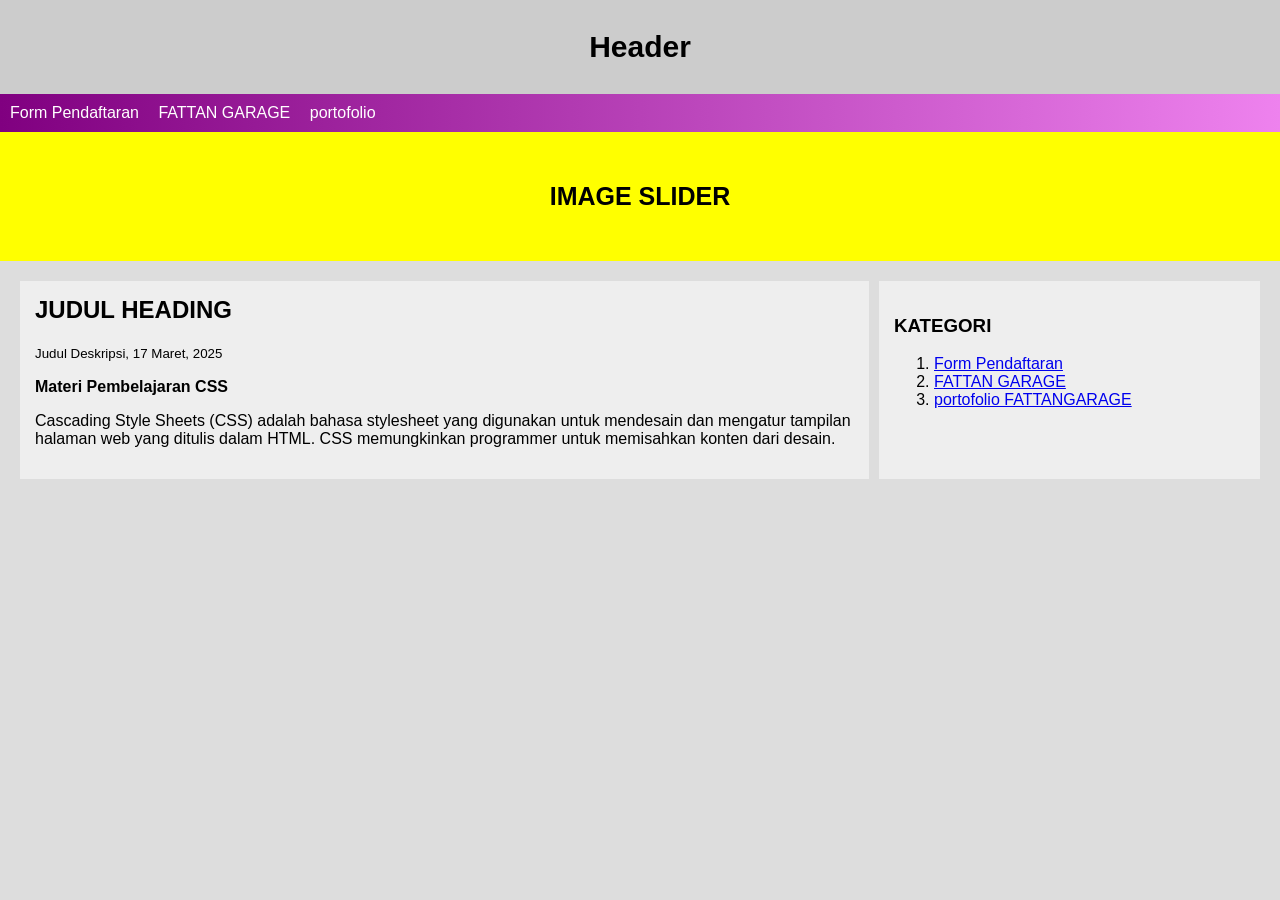
<file: index.html>
<!DOCTYPE html>
<html>
<head>
    <title>Layout Web</title>
    <style>
        body {
            margin: 0;
            font-family: Arial;
            background-color: #ddd;
        }

        .header {
            background: #ccc;
            text-align: center;
            padding: 30px;
            font-size: 30px;
            font-weight: bold;
        }

        .navbar {
            background: linear-gradient(to right, purple, violet);
            padding: 10px;
        }

        .navbar a {
            color: white;
            margin-right: 15px;
            text-decoration: none;
        }

        /* SLIDER KUNING KELAP-KELIP */
        .slider {
            background: yellow;
            text-align: center;
            padding: 50px;
            font-weight: bold;
            font-size: 25px;
            animation: kedip 1s infinite;
        }

        @keyframes kedip {
            0%   { background-color: yellow; }
            50%  { background-color: orange; }
            100% { background-color: yellow; }
        }

        .content {
            display: flex;
            padding: 20px;
        }

        .main {
            width: 70%;
            background: #eee;
            padding: 15px;
            margin-right: 10px;
        }

        .sidebar {
            width: 30%;
            background: #eee;
            padding: 15px;
        }

        h2 {
            margin-top: 0;
        }
    </style>
</head>

<body>

<div class="header">
    Header
</div>

<div class="navbar">
    <a href="form.html">Form Pendaftaran</a>
    <a href="tes.layout..html">FATTAN GARAGE</a>
    <a href="portofolio.html">portofolio</a>
</div>

<div class="slider">
    IMAGE SLIDER
</div>

<div class="content">
    
    <div class="main">
        <h2>JUDUL HEADING</h2>
        <small>Judul Deskripsi, 17 Maret, 2025</small>
        <p><b>Materi Pembelajaran CSS</b></p>
        <p>
            Cascading Style Sheets (CSS) adalah bahasa stylesheet yang digunakan 
            untuk mendesain dan mengatur tampilan halaman web yang ditulis dalam HTML. 
            CSS memungkinkan programmer untuk memisahkan konten dari desain.
        </p>
    </div>

    <div class="sidebar">
        <h3>KATEGORI</h3>
        <ol>
            <li><a href="form.html">Form Pendaftaran</a></li>
            <li><a href="tes.layout..html">FATTAN GARAGE</a></li>
            <li><a href="portofolio.html">portofolio FATTANGARAGE</a></li>
        </ol>
    </div>
    

</div>

</body>
</html>
</file>
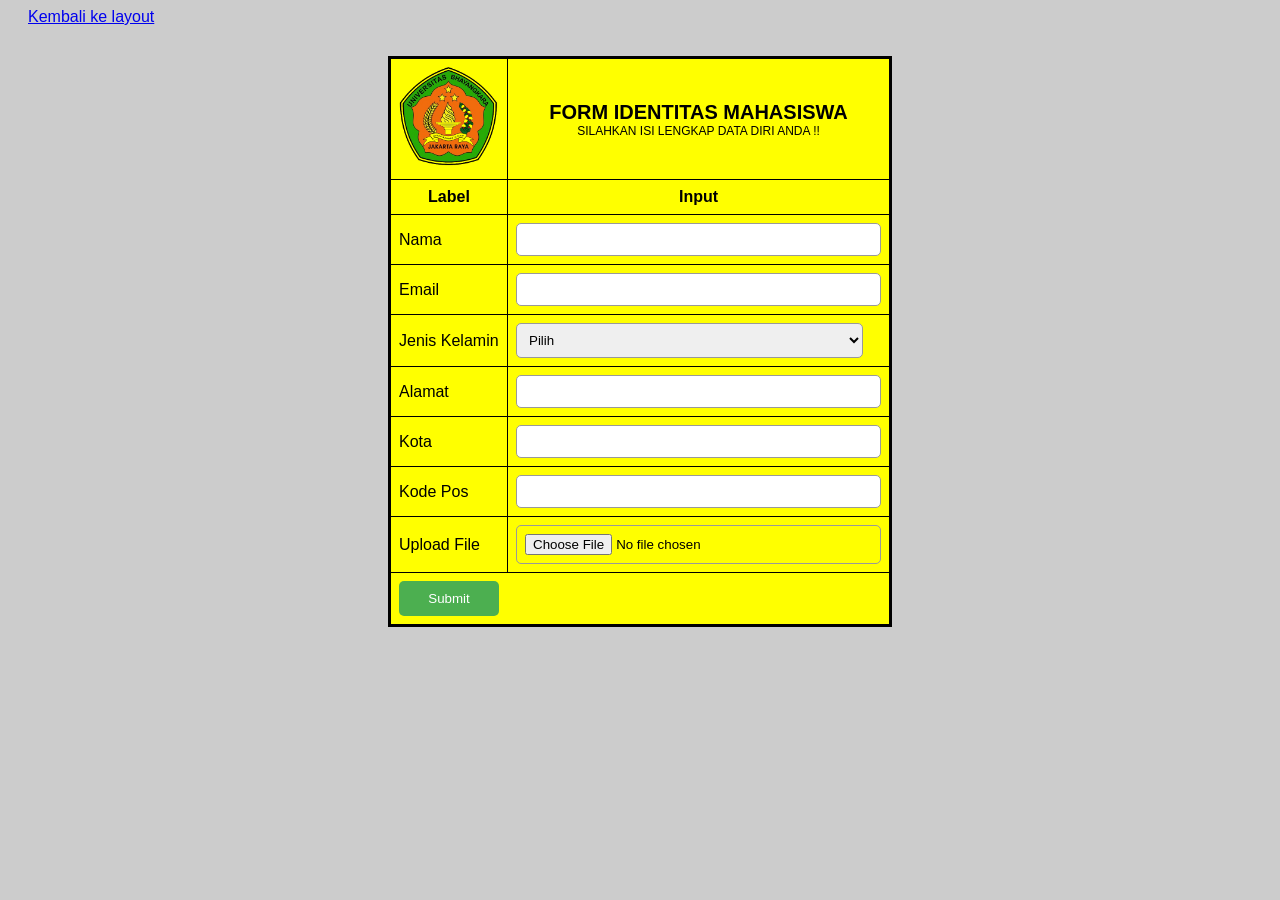
<file: form.html>
<!DOCTYPE html>
<html>
<head>
    <title>Form Identitas Mahasiswa</title>
    <style>
        body {
            background-color: #ccc;
            font-family: Arial, sans-serif;
        }

        .container {
            width: 500px;
            margin: 30px auto;
            background-color: yellow;
            border: 2px solid black;
        }

        table {
            width: 100%;
            border-collapse: collapse;
        }

        td, th {
            border: 1px solid black;
            padding: 8px;
        }

        .header {
            text-align: center;
            font-weight: bold;
            font-size: 20px;
        }

        .subheader {
            text-align: center;
            font-size: 12px;
        }

        .logo {
            width: 100px;
        }

        input, select {
            width: 95%;
            padding: 8px;
            border-radius: 5px;
            border: 1px solid #999;
        }

        .btn {
            background-color: #4CAF50;
            color: white;
            padding: 10px;
            border: none;
            width: 100px;
            border-radius: 5px;
            cursor: pointer;
        }

        .btn:hover {
            background-color: #45a049;
        }

        .back {
            margin-left: 20px;
        }
    </style>
</head>
<body>

<a href="header.html" class="back">Kembali ke layout</a>

<div class="container">
    <table>
        <tr>
            <td class="logo">
                <img src="LOGOUBJ.png" width="100">
            </td>
            <td colspan="2">
                <div class="header">FORM IDENTITAS MAHASISWA</div>
                <div class="subheader">SILAHKAN ISI LENGKAP DATA DIRI ANDA !!</div>
            </td>
        </tr>

        <tr>
            <th>Label</th>
            <th>Input</th>
        </tr>

        <tr>
            <td>Nama</td>
            <td><input type="text"></td>
        </tr>

        <tr>
            <td>Email</td>
            <td><input type="email"></td>
        </tr>

        <tr>
            <td>Jenis Kelamin</td>
            <td>
                <select>
                    <option>Pilih</option>
                    <option>Laki-laki</option>
                    <option>Perempuan</option>
                </select>
            </td>
        </tr>

        <tr>
            <td>Alamat</td>
            <td><input type="text"></td>
        </tr>

        <tr>
            <td>Kota</td>
            <td><input type="text"></td>
        </tr>

        <tr>
            <td>Kode Pos</td>
            <td><input type="text"></td>
        </tr>

        <tr>
            <td>Upload File</td>
            <td><input type="file"></td>
        </tr>

        <tr>
            <td colspan="2">
                <button class="btn">Submit</button>
            </td>
        </tr>
    </table>
</div>

</body>
</html>
</file>
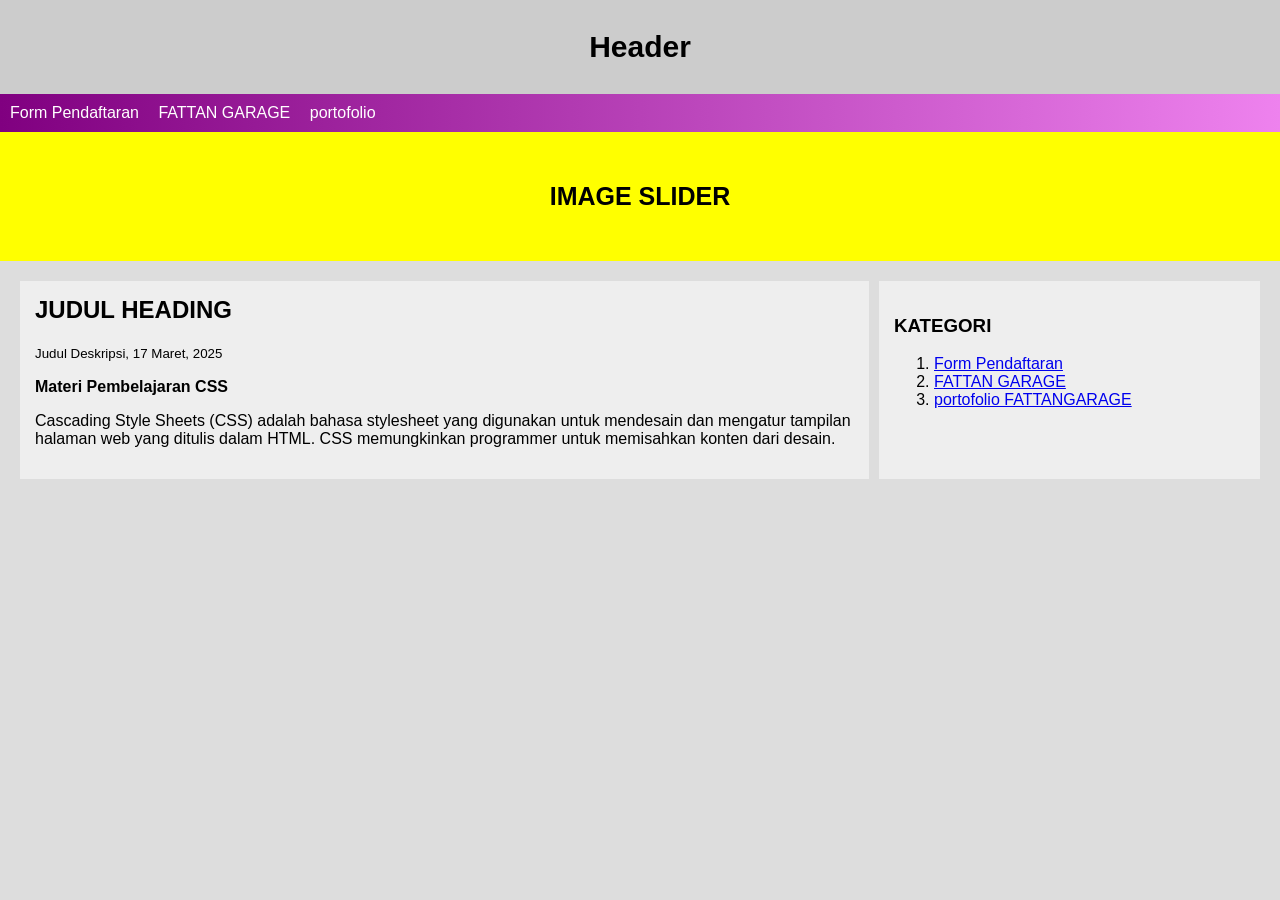
<file: header.html>
<!DOCTYPE html>
<html>
<head>
    <title>Layout Web</title>
    <style>
        body {
            margin: 0;
            font-family: Arial;
            background-color: #ddd;
        }

        .header {
            background: #ccc;
            text-align: center;
            padding: 30px;
            font-size: 30px;
            font-weight: bold;
        }

        .navbar {
            background: linear-gradient(to right, purple, violet);
            padding: 10px;
        }

        .navbar a {
            color: white;
            margin-right: 15px;
            text-decoration: none;
        }

        /* SLIDER KUNING KELAP-KELIP */
        .slider {
            background: yellow;
            text-align: center;
            padding: 50px;
            font-weight: bold;
            font-size: 25px;
            animation: kedip 1s infinite;
        }

        @keyframes kedip {
            0%   { background-color: yellow; }
            50%  { background-color: orange; }
            100% { background-color: yellow; }
        }

        .content {
            display: flex;
            padding: 20px;
        }

        .main {
            width: 70%;
            background: #eee;
            padding: 15px;
            margin-right: 10px;
        }

        .sidebar {
            width: 30%;
            background: #eee;
            padding: 15px;
        }

        h2 {
            margin-top: 0;
        }
    </style>
</head>

<body>

<div class="header">
    Header
</div>

<div class="navbar">
    <a href="form.html">Form Pendaftaran</a>
    <a href="tes.layout..html">FATTAN GARAGE</a>
    <a href="portofolio.html">portofolio</a>
</div>

<div class="slider">
    IMAGE SLIDER
</div>

<div class="content">
    
    <div class="main">
        <h2>JUDUL HEADING</h2>
        <small>Judul Deskripsi, 17 Maret, 2025</small>
        <p><b>Materi Pembelajaran CSS</b></p>
        <p>
            Cascading Style Sheets (CSS) adalah bahasa stylesheet yang digunakan 
            untuk mendesain dan mengatur tampilan halaman web yang ditulis dalam HTML. 
            CSS memungkinkan programmer untuk memisahkan konten dari desain.
        </p>
    </div>

    <div class="sidebar">
        <h3>KATEGORI</h3>
        <ol>
            <li><a href="form.html">Form Pendaftaran</a></li>
            <li><a href="tes.layout..html">FATTAN GARAGE</a></li>
            <li><a href="portofolio.html">portofolio FATTANGARAGE</a></li>
        </ol>
    </div>
    

</div>

</body>
</html>
</file>
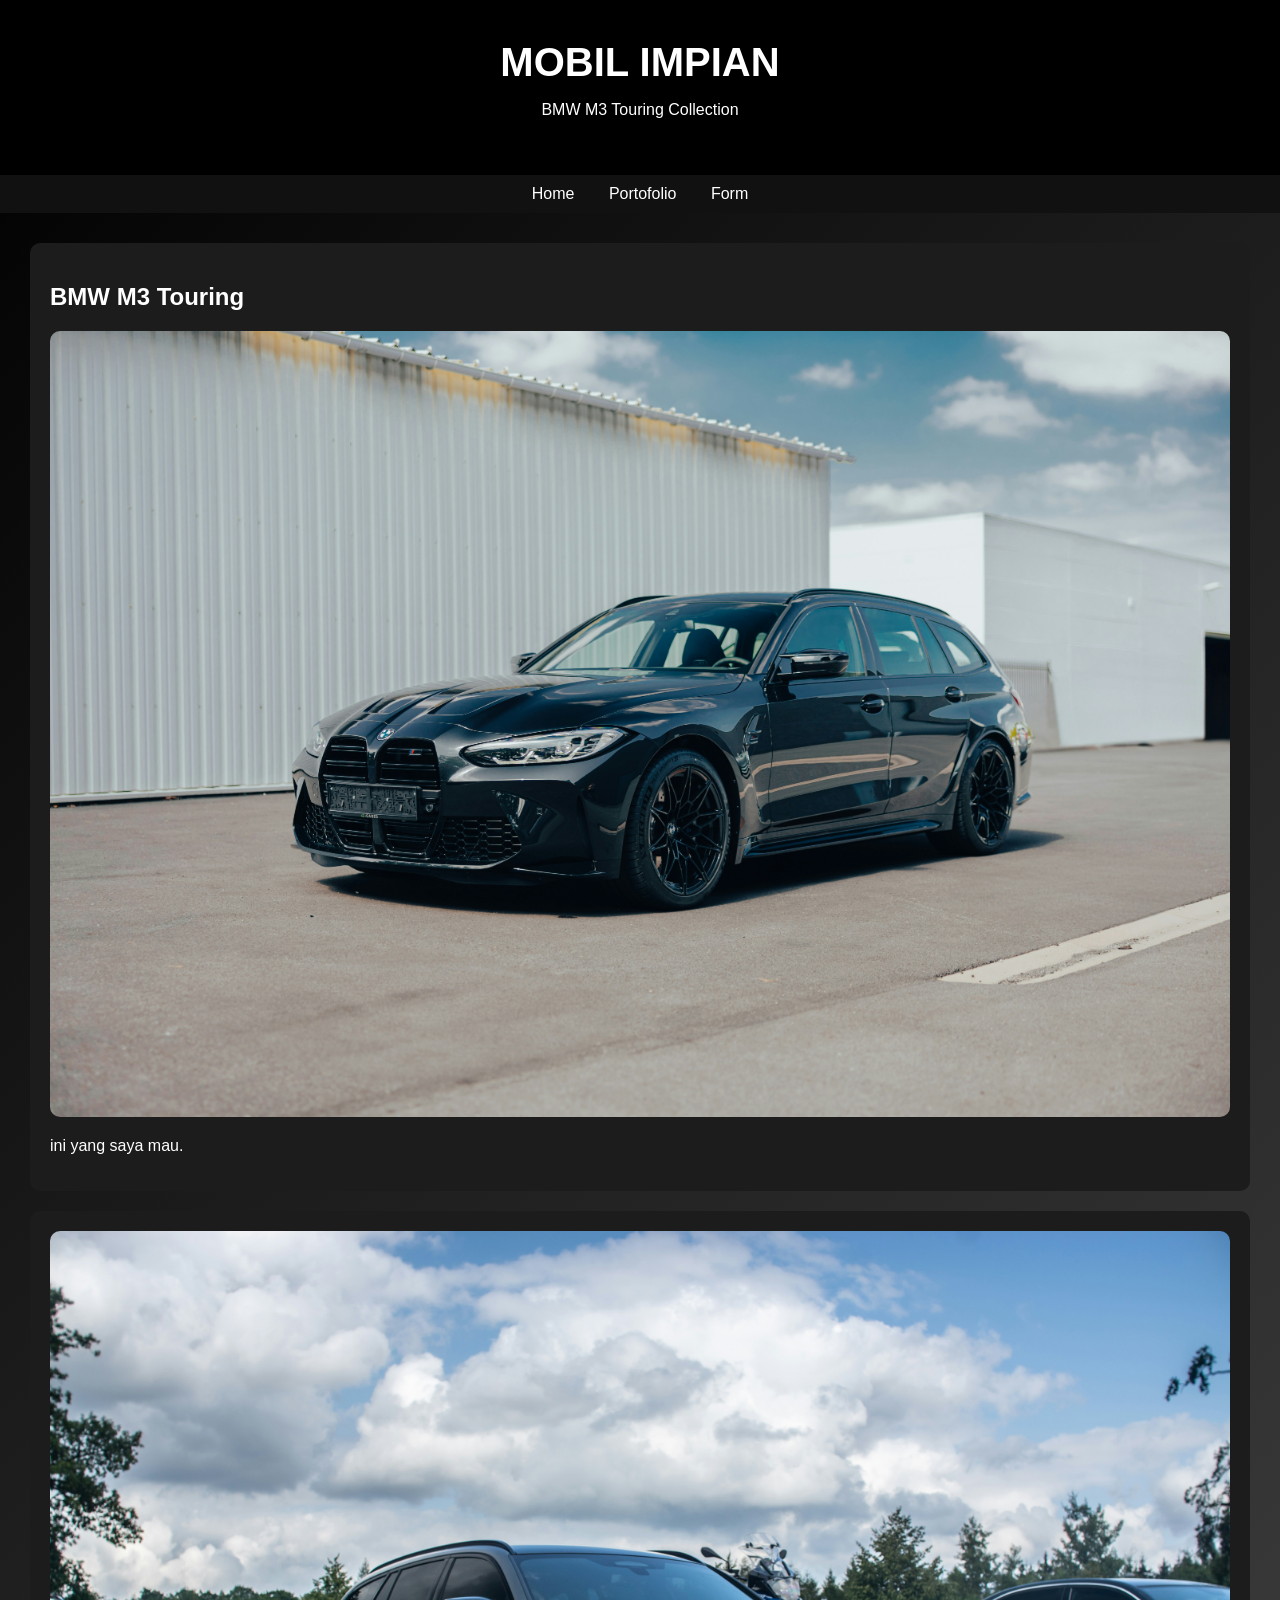
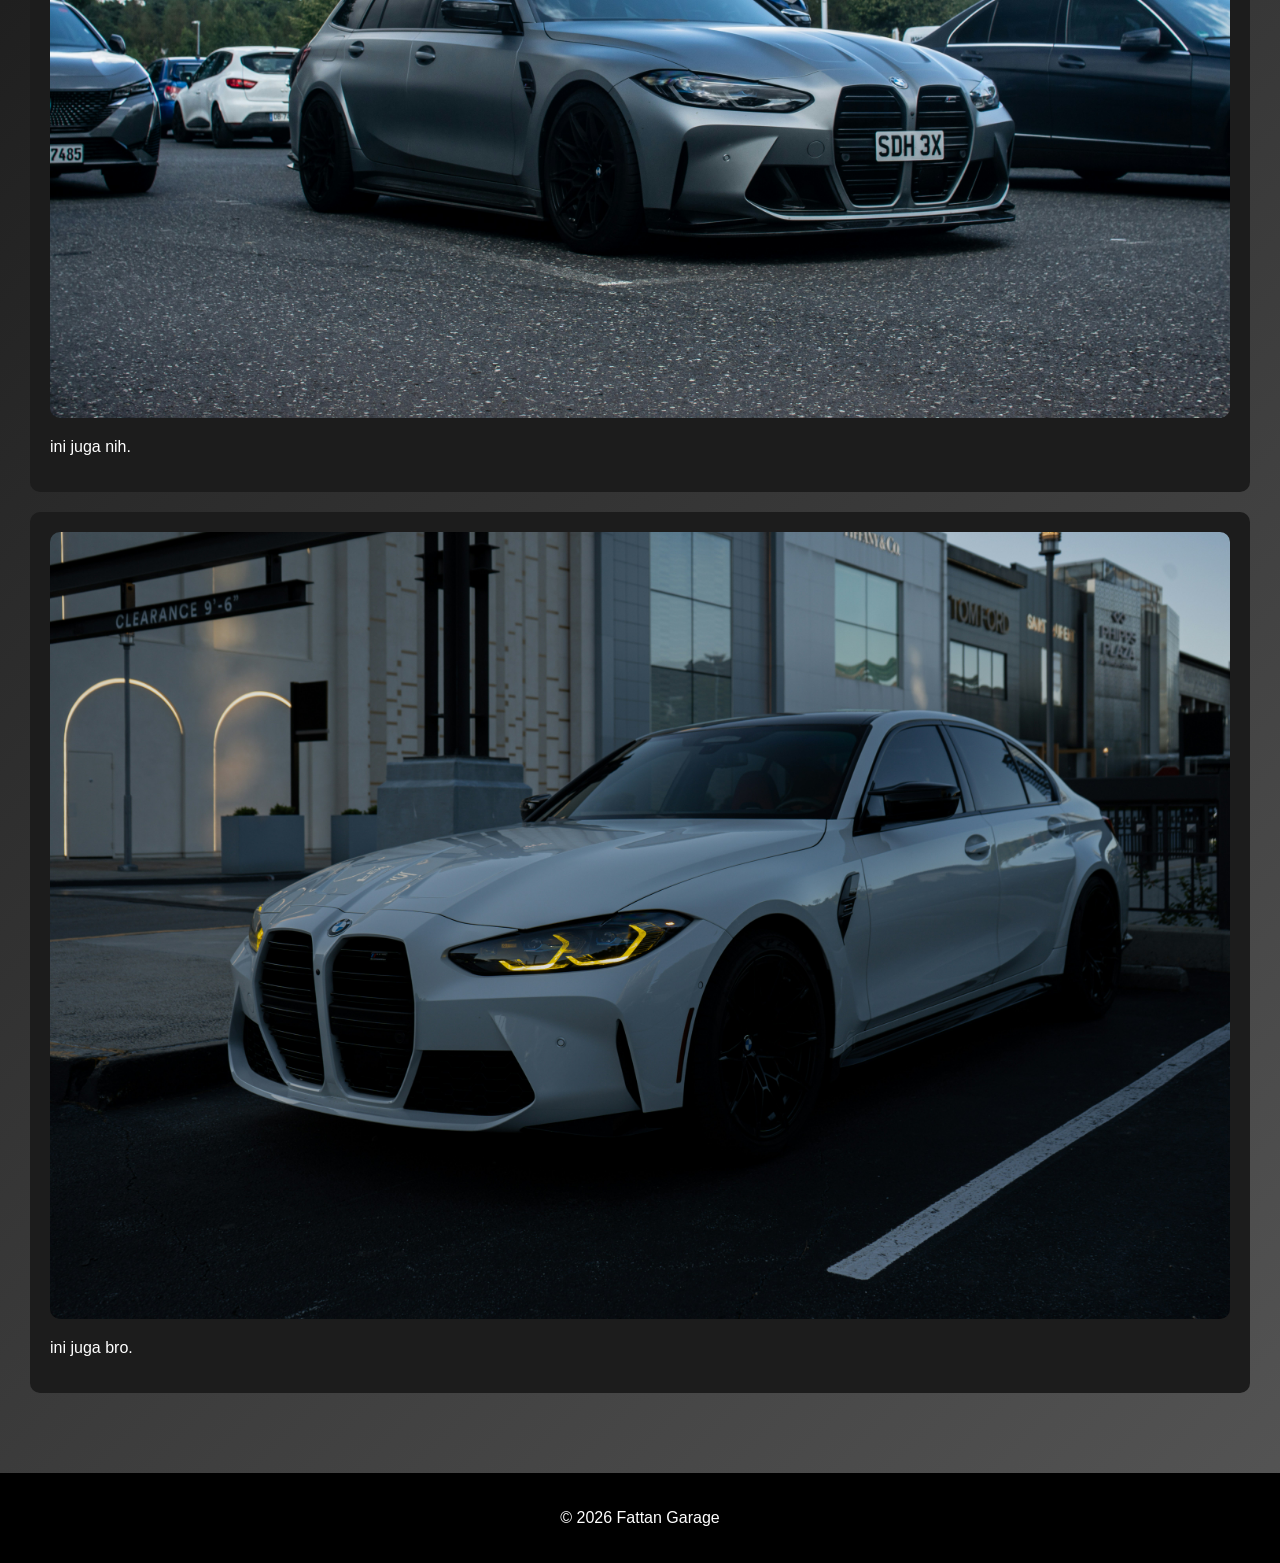
<file: materi.html>
<!DOCTYPE html>
<html>
<head>
    <title>Mobil Impian</title>
    <style>
        body {
            margin: 0;
            font-family: Arial;
            background: linear-gradient(135deg, #000000, #2b2b2b, #555555);
            color: white;
        }

        .header {
            text-align: center;
            padding: 40px;
            background: black;
        }

        .header h1 {
            margin: 0;
            font-size: 40px;
        }

        .navbar {
            background: #111;
            padding: 10px;
            text-align: center;
        }

        .navbar a {
            color: white;
            margin: 15px;
            text-decoration: none;
        }

        .navbar a:hover {
            color: red;
        }

        .container {
            padding: 30px;
        }

        .card {
            background: #1c1c1c;
            margin-bottom: 20px;
            padding: 20px;
            border-radius: 10px;
        }

        .card img {
            width: 100%;
            border-radius: 10px;
        }

        .footer {
            text-align: center;
            padding: 20px;
            background: black;
            margin-top: 30px;
        }
    </style>
</head>

<body>

<div class="header">
    <h1>MOBIL IMPIAN</h1>
    <p>BMW M3 Touring Collection</p>
</div>

<div class="navbar">
    <a href="index.html">Home</a>
    <a href="portofolio.html">Portofolio</a>
    <a href="form.html">Form</a>
</div>

<div class="container">

    <div class="card">
        <h2>BMW M3 Touring</h2>
        <img src="M3.jpg">
        <p>ini yang saya mau.</p>
    </div>

    <div class="card">
        <img src="m31.jpg">
        <p>ini juga nih.</p>
    </div>

    <div class="card">
        <img src="m32.jpg">
        <p>ini juga bro.</p>
    </div>

</div>

<div class="footer">
    <p>© 2026 Fattan Garage</p>
</div>

</body>
</html>
</file>
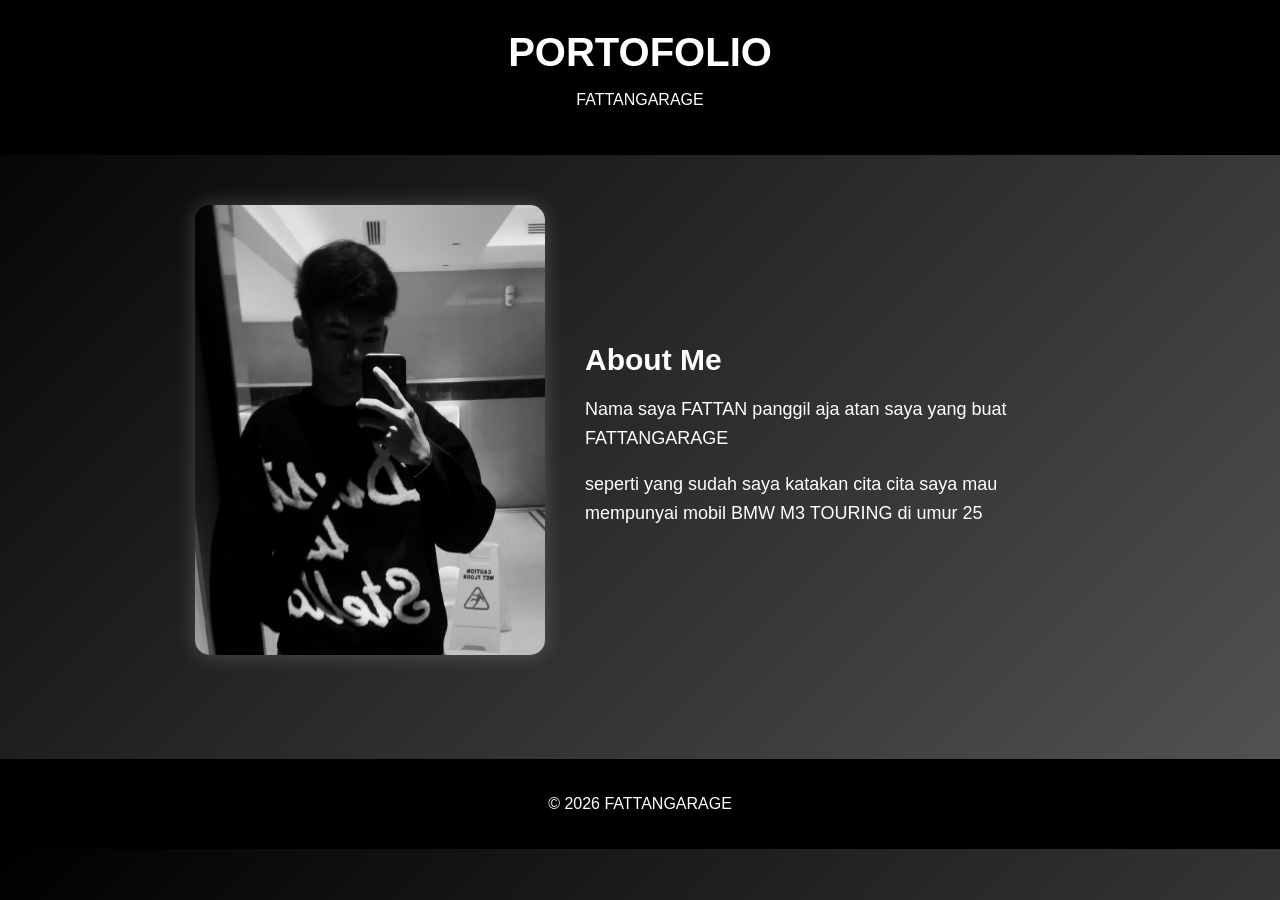
<file: portofolio.html>
<!DOCTYPE html>
<html>
<head>
    <title>Portofolio FATTAN</title>
    <style>
        body {
            margin: 0;
            font-family: Arial;
            background: linear-gradient(135deg, #000000, #2b2b2b, #555555);
            color: white;
        }

        .header {
            text-align: center;
            padding: 30px;
            background: black;
        }

        .header h1 {
            margin: 0;
            font-size: 40px;
        }

        .container {
            display: flex;
            align-items: center;
            justify-content: center;
            padding: 50px;
            gap: 40px;
        }

        .foto img {
            width: 350px;
            height: 450px;
            object-fit: cover;
            border-radius: 15px;
            box-shadow: 0 0 20px rgba(255,255,255,0.2);
        }

        .text {
            max-width: 500px;
        }

        .text h2 {
            font-size: 30px;
            margin-bottom: 10px;
        }

        .text p {
            font-size: 18px;
            line-height: 1.6;
        }

        .footer {
            text-align: center;
            padding: 20px;
            background: black;
            margin-top: 50px;
        }

        @media screen and (max-width: 800px) {
            .container {
                flex-direction: column;
                text-align: center;
            }

            .foto img {
                width: 80%;
                height: auto;
            }
        }
    </style>
</head>

<body>

<div class="header">
    <h1>PORTOFOLIO</h1>
    <p>FATTANGARAGE</p>
</div>

<div class="container">
    
    <div class="foto">
        <img src="FOTOGUA.jpeg" alt="Foto Rian">
    </div>

    <div class="text">
        <h2>About Me</h2>
        <p>
            Nama saya FATTAN panggil aja atan saya yang buat FATTANGARAGE
        </p>
        <p>
            seperti yang sudah saya katakan cita cita saya mau mempunyai mobil BMW M3 TOURING di umur 25
        </p>
    </div>

</div>

<div class="footer">
    <p>© 2026 FATTANGARAGE</p>
</div>

</body>
</html>
</file>
